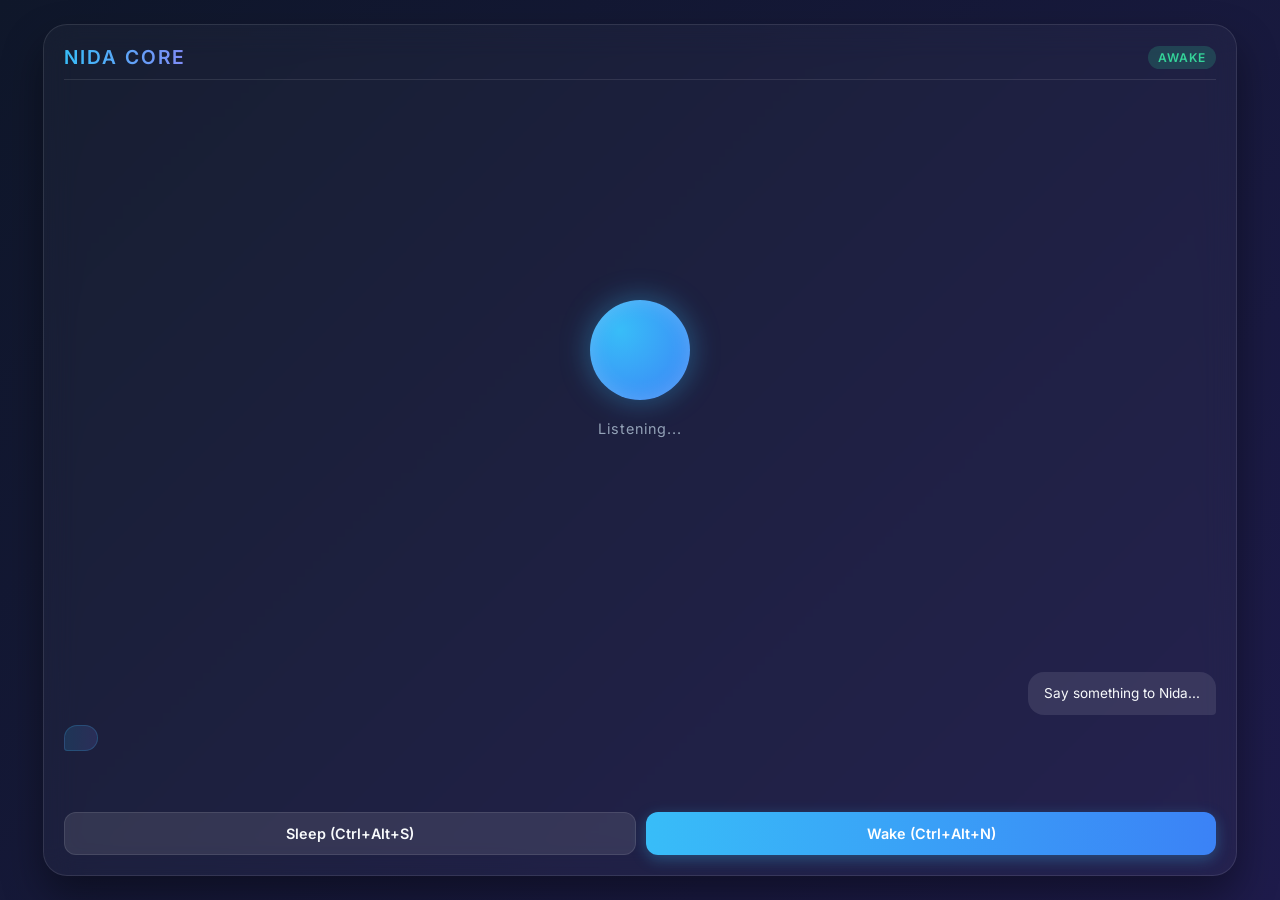
<file: web/index.html>
<!DOCTYPE html>
<html lang="en">
<head>
    <meta charset="UTF-8">
    <meta name="viewport" content="width=device-width, initial-scale=1.0">
    <title>Nida Core</title>
    <link rel="stylesheet" href="style.css">
</head>
<body>
    <div class="glass-panel">
        <div class="header">
            <h2>NIDA CORE</h2>
            <div id="status-badge" class="badge awake">AWAKE</div>
        </div>
        
        <div class="orb-container">
            <div id="orb" class="orb listening"></div>
            <p id="status-text">Listening...</p>
        </div>

        <div class="transcript-container">
            <div class="bubble user" id="user-transcript">Say something to Nida...</div>
            <div class="bubble nida" id="nida-response"></div>
        </div>

        <div class="controls">
            <button id="btn-sleep" class="btn secondary">Sleep (Ctrl+Alt+S)</button>
            <button id="btn-wake" class="btn primary">Wake (Ctrl+Alt+N)</button>
        </div>
    </div>
    <script src="script.js"></script>
</body>
</html>
</file>
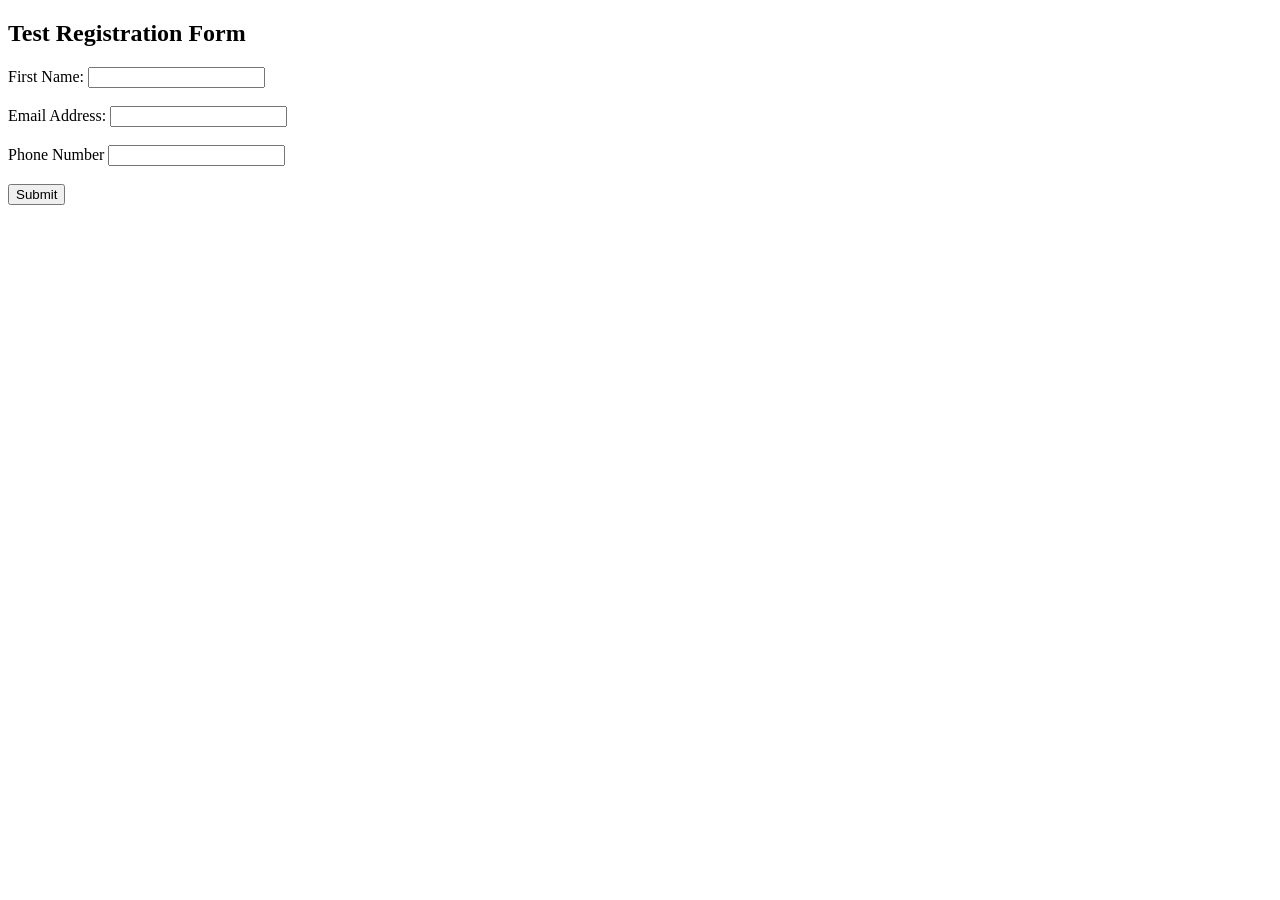
<file: test_form.html>
<!DOCTYPE html>
<html>
<head>
    <title>Test Form</title>
</head>
<body>
    <h2>Test Registration Form</h2>
    <form>
        <div>
            <label for="fname">First Name:</label>
            <input type="text" id="fname" name="firstname">
        </div>
        <br>
        <div>
            <label for="email_input">Email Address:</label>
            <input type="email" id="email_input" name="email">
        </div>
        <br>
        <div>
            <label>Phone Number</label>
            <input type="tel" name="phone">
        </div>
        <br>
        <button type="submit">Submit</button>
    </form>
</body>
</html>
</file>
<file: web/style.css>
@import url('https://fonts.googleapis.com/css2?family=Inter:wght@300;400;600&display=swap');

body {
    margin: 0;
    padding: 0;
    font-family: 'Inter', sans-serif;
    background: linear-gradient(135deg, #0f172a 0%, #1e1b4b 100%);
    color: #f8fafc;
    height: 100vh;
    display: flex;
    align-items: center;
    justify-content: center;
    overflow: hidden;
}

/* Glassmorphism Panel */
.glass-panel {
    background: rgba(255, 255, 255, 0.03);
    backdrop-filter: blur(16px);
    -webkit-backdrop-filter: blur(16px);
    border: 1px solid rgba(255, 255, 255, 0.1);
    border-radius: 24px;
    width: 90%;
    height: 90%;
    display: flex;
    flex-direction: column;
    padding: 20px;
    box-shadow: 0 20px 40px rgba(0, 0, 0, 0.4);
}

.header {
    display: flex;
    justify-content: space-between;
    align-items: center;
    border-bottom: 1px solid rgba(255, 255, 255, 0.1);
    padding-bottom: 10px;
}

h2 {
    margin: 0;
    font-weight: 600;
    font-size: 1.2rem;
    letter-spacing: 2px;
    background: linear-gradient(90deg, #38bdf8, #818cf8);
    -webkit-background-clip: text;
    -webkit-text-fill-color: transparent;
}

.badge {
    padding: 4px 10px;
    border-radius: 12px;
    font-size: 0.75rem;
    font-weight: 600;
    letter-spacing: 1px;
}

.badge.awake { background: rgba(52, 211, 153, 0.2); color: #34d399; }
.badge.sleeping { background: rgba(248, 113, 113, 0.2); color: #f87171; }

/* The Orb */
.orb-container {
    flex: 1;
    display: flex;
    flex-direction: column;
    align-items: center;
    justify-content: center;
}

.orb {
    width: 100px;
    height: 100px;
    border-radius: 50%;
    background: radial-gradient(circle at 30% 30%, #38bdf8, #3b82f6);
    box-shadow: 0 0 30px rgba(56, 189, 248, 0.4), inset 0 0 20px rgba(255, 255, 255, 0.2);
    transition: all 0.5s ease;
}

.orb.listening {
    animation: pulse-listen 2s infinite ease-in-out;
}

.orb.sleeping {
    background: radial-gradient(circle at 30% 30%, #475569, #1e293b);
    box-shadow: 0 0 10px rgba(71, 85, 105, 0.2);
    animation: pulse-sleep 4s infinite ease-in-out;
}

.orb.thinking {
    background: radial-gradient(circle at 30% 30%, #c084fc, #9333ea);
    box-shadow: 0 0 40px rgba(192, 132, 252, 0.6);
    animation: spin-think 1.5s infinite linear;
}

@keyframes pulse-listen {
    0% { transform: scale(1); box-shadow: 0 0 20px rgba(56, 189, 248, 0.4); }
    50% { transform: scale(1.05); box-shadow: 0 0 40px rgba(56, 189, 248, 0.7); }
    100% { transform: scale(1); box-shadow: 0 0 20px rgba(56, 189, 248, 0.4); }
}

@keyframes pulse-sleep {
    0% { transform: scale(1); opacity: 0.8; }
    50% { transform: scale(0.95); opacity: 0.4; }
    100% { transform: scale(1); opacity: 0.8; }
}

@keyframes spin-think {
    0% { transform: rotate(0deg) scale(1); }
    50% { transform: rotate(180deg) scale(1.1); }
    100% { transform: rotate(360deg) scale(1); }
}

#status-text {
    margin-top: 20px;
    font-size: 0.9rem;
    color: #94a3b8;
    letter-spacing: 1px;
}

/* Transcripts */
.transcript-container {
    height: 120px;
    display: flex;
    flex-direction: column;
    gap: 10px;
    margin-bottom: 20px;
}

.bubble {
    padding: 12px 16px;
    border-radius: 16px;
    font-size: 0.85rem;
    max-width: 85%;
    line-height: 1.4;
    transition: opacity 0.3s;
}

.bubble.user {
    background: rgba(255, 255, 255, 0.1);
    align-self: flex-end;
    border-bottom-right-radius: 4px;
}

.bubble.nida {
    background: linear-gradient(90deg, rgba(56, 189, 248, 0.15), rgba(129, 140, 248, 0.15));
    border: 1px solid rgba(56, 189, 248, 0.2);
    align-self: flex-start;
    border-bottom-left-radius: 4px;
}

/* Controls */
.controls {
    display: flex;
    gap: 10px;
}

.btn {
    flex: 1;
    padding: 12px;
    border: none;
    border-radius: 12px;
    font-size: 0.9rem;
    font-weight: 600;
    cursor: pointer;
    transition: all 0.2s;
    font-family: 'Inter', sans-serif;
}

.btn.primary {
    background: linear-gradient(90deg, #38bdf8, #3b82f6);
    color: white;
    box-shadow: 0 4px 15px rgba(56, 189, 248, 0.3);
}

.btn.primary:hover {
    box-shadow: 0 6px 20px rgba(56, 189, 248, 0.5);
    transform: translateY(-2px);
}

.btn.secondary {
    background: rgba(255, 255, 255, 0.1);
    color: #f8fafc;
    border: 1px solid rgba(255, 255, 255, 0.1);
}

.btn.secondary:hover {
    background: rgba(255, 255, 255, 0.15);
}
</file>
